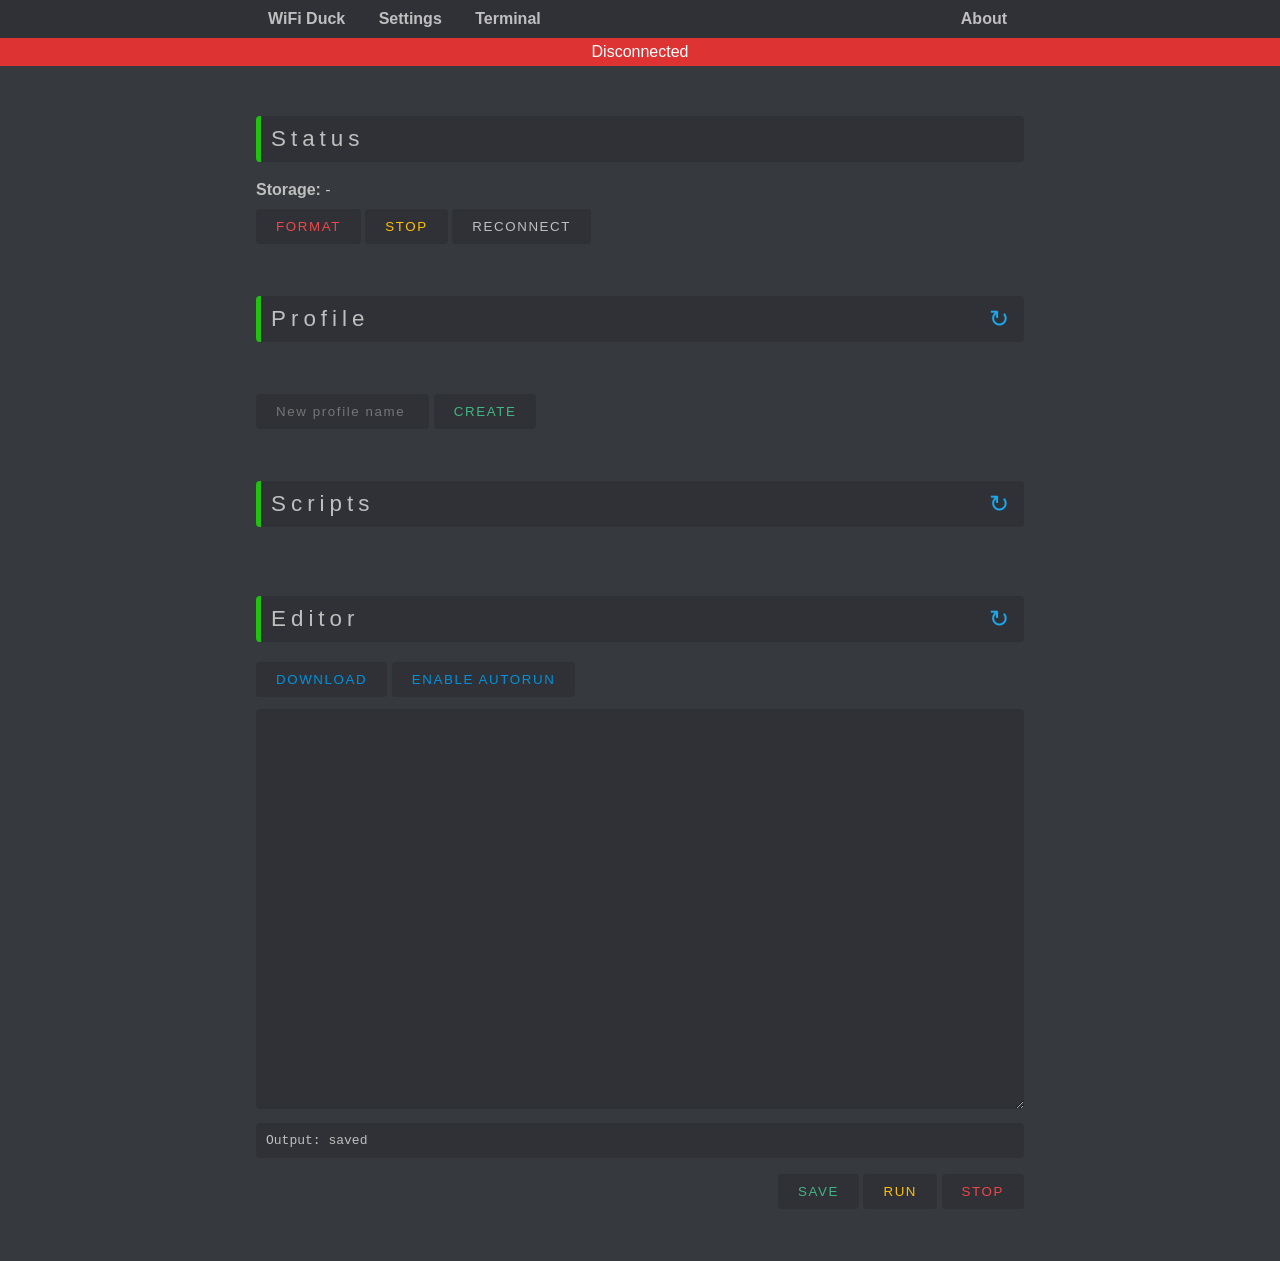
<file: web/index.html>
<!--
    This software is licensed under the MIT License. See the license file for details.
    Source: https://github.com/spacehuhntech/WiFiDuck
-->
<!DOCTYPE html>
<html>
    <head>
        <meta charset="UTF-8">
        <meta name="viewport" content="width=device-width, initial-scale=0.8, minimal-ui">
        <meta name="theme-color" content="#36393E">

        <meta name="description" content="WiFi Duck">
        <title>WiFi Duck</title>

        <link rel="stylesheet" type="text/css" href="style.css">
        <script src="script.js"></script>
        <script src="index.js"></script>
    </head>
    <body>
        <nav>
            <ul class="menu">
                <li><a href="index.html">WiFi Duck</a></li>
                <li><a href="settings.html">Settings</a></li>
                <li><a href="terminal.html">Terminal</a></li>
                <li><a href="credits.html">About</a></li>
            </ul>
        </nav>
        <div id="status"></div>
        <main>
            <section>
                <h1>Status</h1>
                <div class="row">
                    <p><b>Storage: </b><span id="freeMemory">-</span></p>
                    <button class="danger" id="format">format</button>
                    <button class="warn" id="stop">stop</button>
                    <button class="white" id="reconnect">reconnect</button>
                </div>
            </section>
            <section>
                <h1>Profile <a class="reload" id="profileReload">&#x21bb;</a></h1>
                <table class="table" id="profileTable"></table>
                <div class="row">
                    <input placeholder="New profile name" autocomplete="off" type="text" class="smooth" value="" id="newProfile"/>
                    <button class="success" onclick="add_profile(get_new_profile())">create</button>
                </div>
            </section>
            <section>
                <h1>Scripts <a class="reload" id="scriptsReload">&#x21bb;</a></h1>
                <table class="table" id="scriptTable"></table>
            </section>
            <section>
                <h1>Editor <a class="reload" id="editorReload">&#x21bb;</a></h1>
                <div class="row">
                    <button class="primary" id="editorDownload">download</button>
                    <button class="primary" id="editorAutorun">Enable autorun</button>
                </div>
                <div class="row">
                    <textarea class="smooth" id="editor"></textarea>
                </div>
                <div class="row">
                    <div class="debugger">
                        Output: <span id="editorinfo">saved</span>
                    </div>
                </div>
                <div class="row">
                    <div id="editor-primary-buttons">
                        <button class="success" id="editorSave">save</button>
                        <button class="warn" id="editorRun">run</button>
                        <button class="danger" id="editorStop">stop</button>
                    </div>
                </div>
            </section>
            <section>
</file>
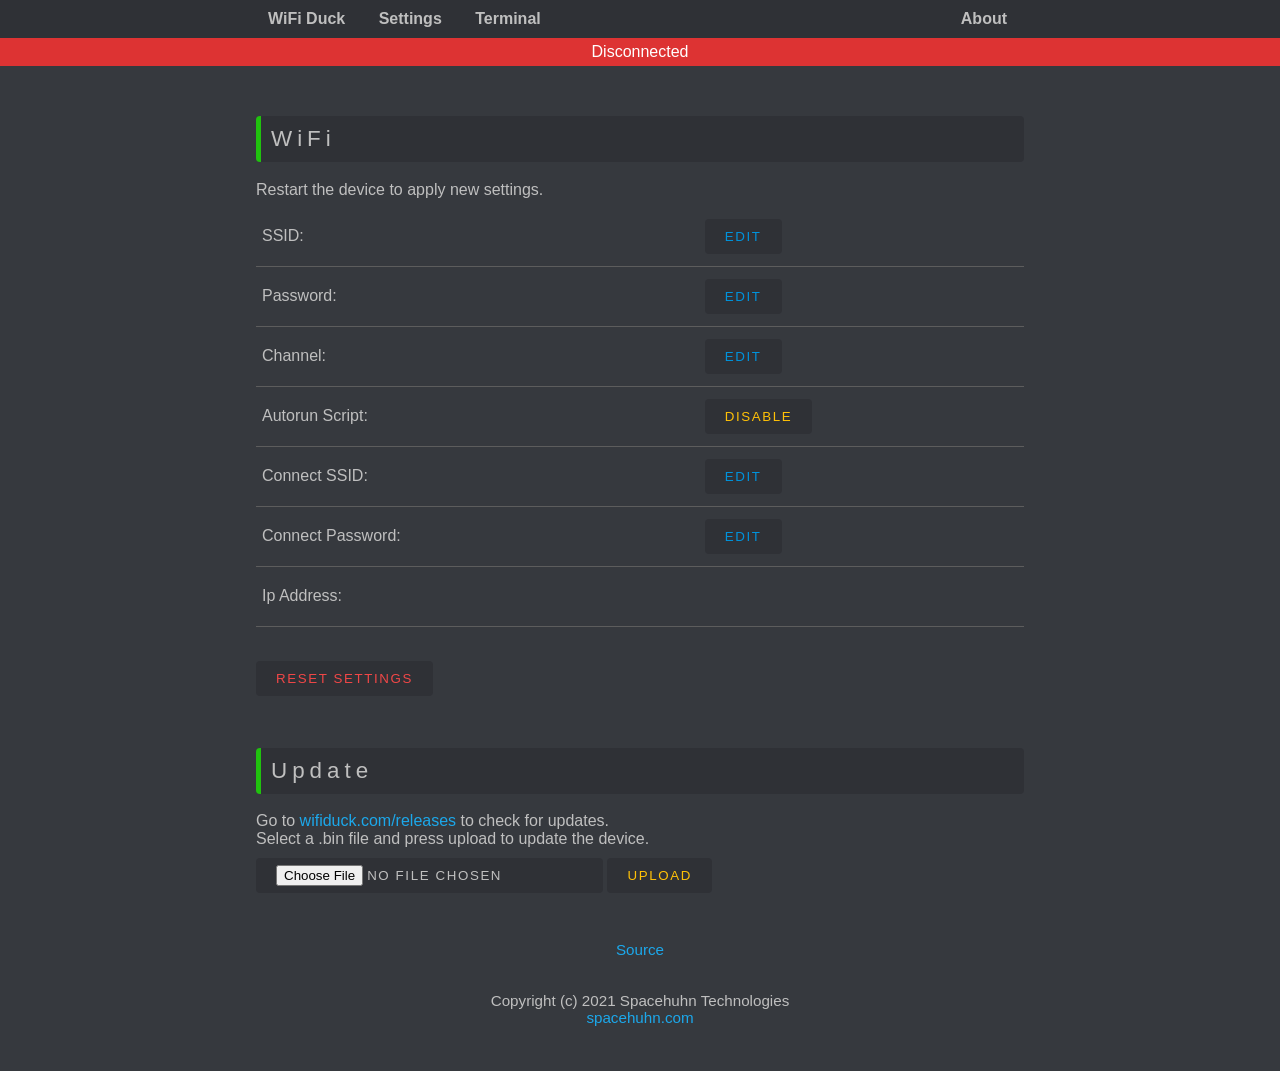
<file: web/settings.html>
<!--
   This software is licensed under the MIT License. See the license file for details.
   Source: https://github.com/spacehuhntech/WiFiDuck
-->
<!DOCTYPE html>
<html>
    <head>
        <meta charset="UTF-8">
        <meta name="viewport" content="width=device-width, initial-scale=0.8, minimal-ui">
        <meta name="theme-color" content="#36393E">

        <meta name="description" content="WiFi Duck">
        <title>WiFi Duck | Settings</title>

        <link rel="stylesheet" type="text/css" href="style.css">
        <script src="script.js"></script>
        <script src="settings.js"></script>
    </head>
  	<body>
        <nav>
            <ul class="menu">
                <li><a href="index.html">WiFi Duck</a></li>
                <li><a href="settings.html">Settings</a></li>
                <li><a href="terminal.html">Terminal</a></li>
                <li><a href="credits.html">About</a></li>
            </ul>
        </nav>
		<div id="status"></div>
		<main>
			<section>
				<h1>WiFi</h1>
				<p>Restart the device to apply new settings.</p>
				<table>
				<tr>
					<td>SSID:</td>
					<td id="ssid"></td>
					<td><button class="primary" id="edit_ssid">edit</button></td>
				</tr>
				<tr>
					<td>Password:</td>
					<td id="password"></td>
					<td><button class="primary" id="edit_password">edit</button></td>
				</tr>
				<tr>
					<td>Channel:</td>
					<td id="channel"></td>
					<td><button class="primary" id="edit_channel">edit</button></td>
				</tr>
				<tr>
					<td>Autorun Script:</td>
					<td id="autorun"></td>
					<td><button class="warn" id="disable_autorun">disable</button></td>
				</tr>
				<tr>
					<td>Connect SSID:</td>
					<td id="connect_ssid"></td>
					<td><button class="primary" id="edit_connect_ssid">edit</button></td>
				</tr>
				<tr>
					<td>Connect Password:</td>
					<td id="connect_password"></td>
					<td><button class="primary" id="edit_connect_password">edit</button></td>
				</tr>
				<tr>
					<td>Ip Address:</td>
					<td id="ip"></td>
					<td><button style="visibility: hidden;">edit</button></td>
				</tr>
				</table>
				<button class="danger" id="reset">Reset settings</button>
			</section>
			<section>
				<h1>Update</h1>

				<p>
					Go to <a href="https://github.com/spacehuhntech/WiFiDuck/releases" target="_blank">wifiduck.com/releases</a>
					to check for updates.<br>Select a .bin file and press upload to update the device.<br>
				</p>

				<form method='POST' action='/update' enctype='multipart/form-data'>
				<input type='file' name='update'>
				<input type='submit' class="warn" value='Upload'>
				</form>
			</section>
			<footer>
				<a href="https://github.com/spacehuhntech/WiFiDuck" target="_blank">Source</a>
				<br><br>
				<span id="version"></span><br>
				Copyright (c) 2021 Spacehuhn Technologies<br>
				<a href="https://spacehuhn.com" target="_blank">spacehuhn.com</a>
			</footer>
	</body>
</html>
</file>
<file: web/style.css>
/*
   This software is licensed under the MIT License. See the license file for details.
   Source: https://github.com/spacehuhntech/WiFiDuck
 */
/* Global */

body {
	background: #36393e;
  margin: 0;
  color: #bfbfbf;
	font-family: sans-serif;
}

main {
	width: 60vw;
	margin-left: auto;
	margin-right: auto;
}

section {
	margin-top: 50px;
}

footer {
	font-size: .95em;
	text-align: center;
	margin-top: 3em;
	margin-bottom: 3em;
}

h1 {
	font-size: 1.4rem;
	margin-top: 1rem;
	background:
	#2f3136;
	padding: 10px;
	border-radius: 4px;
	border-left: solid #20c20e 5px;
	font-weight: 100;
	letter-spacing: 5px;
}

h2 {
	font-size: 1.2rem;
	margin-top: 1rem;
	background: #2f3136;
	padding: 10px;
	border-radius: 4px;
	border-left: solid #20c20e 5px;
	font-weight: 100;
	letter-spacing: 5px;
}

h3 {
	font-size: 1rem;
	margin-top: 1rem;
	background: #2f3136;
	padding: 10px;
	border-radius: 4px;
	border-left: solid #20c20e 5px;
	font-weight: 100;
	letter-spacing: 5px;
}

label {
	line-height: 44px;
}

p {
	margin: .5em 0;
}

/* Navigation bar */
nav {
	display: block;
	background: #2f3136;
	font-weight: bold;
}
  
nav a {
	color: inherit;
}

.menu {
	width: 60vw;
	list-style-type: none;
	margin: 0;
	padding: 0;
	margin: 0 auto;
	display: flex;
	flex-direction: row;
	display:block;
}

.menu li {
	margin: 10px 5px 10px 0;
	display: inline-block;
}

.menu li:last-child {
	float: right;
}

.menu a {
	padding: .75em;
	border-radius: 4px;
}

.menu a:hover {
	background: #42444a;
}

code {
	background: #ccc;
	padding: 3px;
	border-radius: 3px;
	word-break: keep-all !important;
	color: #000;
	line-height: 24px;
}

.terminal {
	max-height: 100vh;
	background:#2f3136;
	height: 400px;
	border-radius: 4px;
	overflow-y: scroll;
	padding: 15px;
}

.white {
  color: #bfbfbf;
}

.warn {
	color: #ffc107;
}

.danger {
	color: #F04747;
}

.success {
	color: #43B581;
}

.primary {
	color: #0092db;
}

#selectedID {
	color: #43B581;
}

.select {
  	width: 98px !important;
  	padding: 0 !important;
}

.selected {
  	background: #4974a9;
}

.clickable {
  	cursor: pointer;
}

.code {
  	font-family: "Courier New", Courier, monospace;
}

.reload {
    float: right;
    line-height: 1.1rem;
    cursor: pointer;
	font-size: 1.5rem;
	margin-top: 4px;
}

.reload:hover {
    text-decoration: none;
}

#status {
	text-align: center;
	text-transform: capitalize;
	padding: 5px;
	color: #fff;
	position: sticky;
	top: 0;
	z-index: 99;
}

.debugger {
  font-family: monospace;
	background: #2f3136;
	border-radius: 4px;
	padding: 10px;
	margin-bottom: 4px;
}

#editor-primary-buttons {
	float: right;
}

#editor-primary-buttons p {
	text-align: right;
}

/* ===== CHECKBOX ===== */
/* Customize the label (the container) */
.checkBoxContainer {
	display: block;
	position: relative;
	padding-left: 35px;
	margin-bottom: 12px;
	cursor: pointer;
	font-size: 22px;
	-webkit-user-select: none;
	-moz-user-select: none;
	-ms-user-select: none;
	user-select: none;
	height: 32px;
}

/* Hide the browser's default checkbox */
.checkBoxContainer input {
	position: absolute;
	opacity: 0;
	cursor: pointer;
}

/* Create a custom checkbox */
.checkmark {
	position: absolute;
	top: 8px;
	left: 0;
	height: 28px;
	width: 28px;
	background-color: #2F3136;
	border-radius: 4px;
}

/* Create the checkmark/indicator (hidden when not checked) */
.checkmark:after {
	content: "";
	position: absolute;
	display: none;
}

/* Show the checkmark when checked */
.checkBoxContainer input:checked~.checkmark:after {
	display: block;
}

.checkBoxContainer .checkmark:after {
	left: 10px;
	top: 7px;
	width: 4px;
	height: 10px;
	border: solid white;
	border-width: 0 3px 3px 0;
	-webkit-transform: rotate(45deg);
	-ms-transform: rotate(45deg);
	transform: rotate(45deg);
}

/* ERROR */
.hide {
	display: none;
}

.show {
	display: block !important;
	animation-name: fadeIn;
	animation-duration: 1s;
}

@keyframes fadeIn {
	0% {
		opacity: 0;
	}

	100% {
		opacity: 1;
	}
}

hr {
	background: #3e4146;
	border-top: 1px dotted#fff;
	border-bottom: none;
	margin: 0;
}

a {
	color: #1ca8eb;
  	text-decoration: none;
}

a:hover {
	color: #fff;
	text-decoration: underline dotted;
}

/* Meter */
.meter_background {
	background: #42464D;
	width: 100%;
	word-break: normal;
	min-width: 100px;
}

.meter_forground {
	color: #fff;
	padding: 4px 0;
	/* + one of the colors below
		(width will be set by the JS) */
}

.meter_green {
	background: #43B581;
}

.meter_orange {
  	background: #FAA61A;
}

.meter_red {
  	background: #F04747;
}

.meter_value {
  	padding-left: 8px;
}

/* Tables */
table {
	width: 100%;
	min-width: 400px;
	margin-bottom: 2em;
	border-collapse: collapse;
}

th {
  	word-break: break-word;
}

th, td {
	padding: 10px 6px;
	text-align: left;
	border-bottom: 1px solid #5d5d5d;
}

#ducky-functions-table td {
  	min-width: 180px;
}

#button-grid button.primary {
    color: #bfbfbf;
}

@media only screen and (max-width: 768px), (min-device-width: 768px) and (max-device-width: 1024px) {

	.menu {
		width: 90vw;
	}

	main {
		width: 90vw !important;
	}

	/* Force table to not be like tables anymore */
	#ducky-functions-table table, #ducky-functions-table thead, #ducky-functions-table tbody, #ducky-functions-table th, #ducky-functions-table td, #ducky-functions-table tr {
		display: block;
	}

	/* Hide table headers (but not display: none;, for accessibility) */
	#ducky-functions-table thead tr {
		position: absolute;
		top: -9999px;
		left: -9999px;
	}

	#ducky-functions-table tr {
		border: none;
	}

	#ducky-functions-table tr:nth-child(odd) {
		background: #2f3136;
		border-radius: 4px;
	}

	#ducky-functions-table td {
		/* Behave  like a "row" */
		border: none;
		border-bottom: 2px solid transparent;
		position: relative;
		padding-left: 120px;
		line-height: 1.8rem;
	}

	#ducky-functions-table td:before {
		/* Now like a table header */
		position: absolute;
		/* Top/left values mimic padding */
		top: 6px;
		left: 6px;
		width: 120px;
		padding-right: 10px;
		white-space: nowrap;
	}

	/*
		Label the data
		*/
	#ducky-functions-table td:nth-of-type(1):before {
		content: "Command";
	}

	#ducky-functions-table td:nth-of-type(2):before {
		content: "Example";
	}

	#ducky-functions-table td:nth-of-type(3):before {
		content: "Description";
	}
}

/* Inputs and buttons */
textarea {
	color: #bfbfbf;
	resize: vertical;
	width: 100%;
	height: 400px;
	padding: 15px;
	border: none;
	border-radius: 4px;
	background: #2f3136;
	font-family: "Courier New", Courier, monospace;
	box-sizing: border-box;
	-moz-box-sizing: border-box;
	-webkit-box-sizing: border-box;
}

input[type="file"] {
	padding: 7px 20px;
}

input[type="text"] {
	color: #bfbfbf;
	text-transform: none;
	width: 10em;
}

input[type="text"]:hover {
	cursor: text;
}

input, button {
	padding: 10px 20px;
	border: none;
	border-radius: 4px;
	background: #2f3136;
	letter-spacing: .1rem;
	text-transform: uppercase;
	margin: 2px 0;
}

input:hover, button:hover {
	background: #42444a;
	cursor: pointer;
}

.setting {
	width: 100% !important;
	max-width: 284px !important;
}

/* GRID SYSTEM */
.row {
	position: relative;
	width: 100%;
	margin-top: 10px;
}

.row [class^="col"] {
	float: left;
}

#button-grid {
  display: grid;
  width: 240px;
  gap: 10px;
  grid-template-columns: repeat(3, 1fr);
}

#button-grid>tr>td {
  border-bottom: none;
}

.col-1,
.col-2,
.col-3,
.col-4,
.col-5,
.col-6,
.col-7,
.col-8,
.col-9,
.col-10,
.col-11,
.col-12 {
  width: 96%;
}

.row::after {
  content: "";
  display: table;
  clear: both;
}

.hidden-sm {
  display: none;
}

@media only screen and (min-width: 24em) {
  .col-1 {
    width: 4.33%;
  }

  .col-2 {
    width: 12.66%;
  }

  .col-3 {
    width: 21%;
  }

  .col-4 {
    width: 29.33%;
  }

  .col-5 {
    width: 37.66%;
  }

  .col-6 {
    width: 46%;
  }

  .col-7 {
    width: 54.33%;
  }

  .col-8 {
    width: 62.66%;
  }

  .col-9 {
    width: 71%;
  }

  .col-10 {
    width: 79.33%;
  }

  .col-11 {
    width: 87.66%;
  }

  .col-12 {
    width: 96%;
  }

  .hidden-sm {
    display: block;
  }
}
</file>
